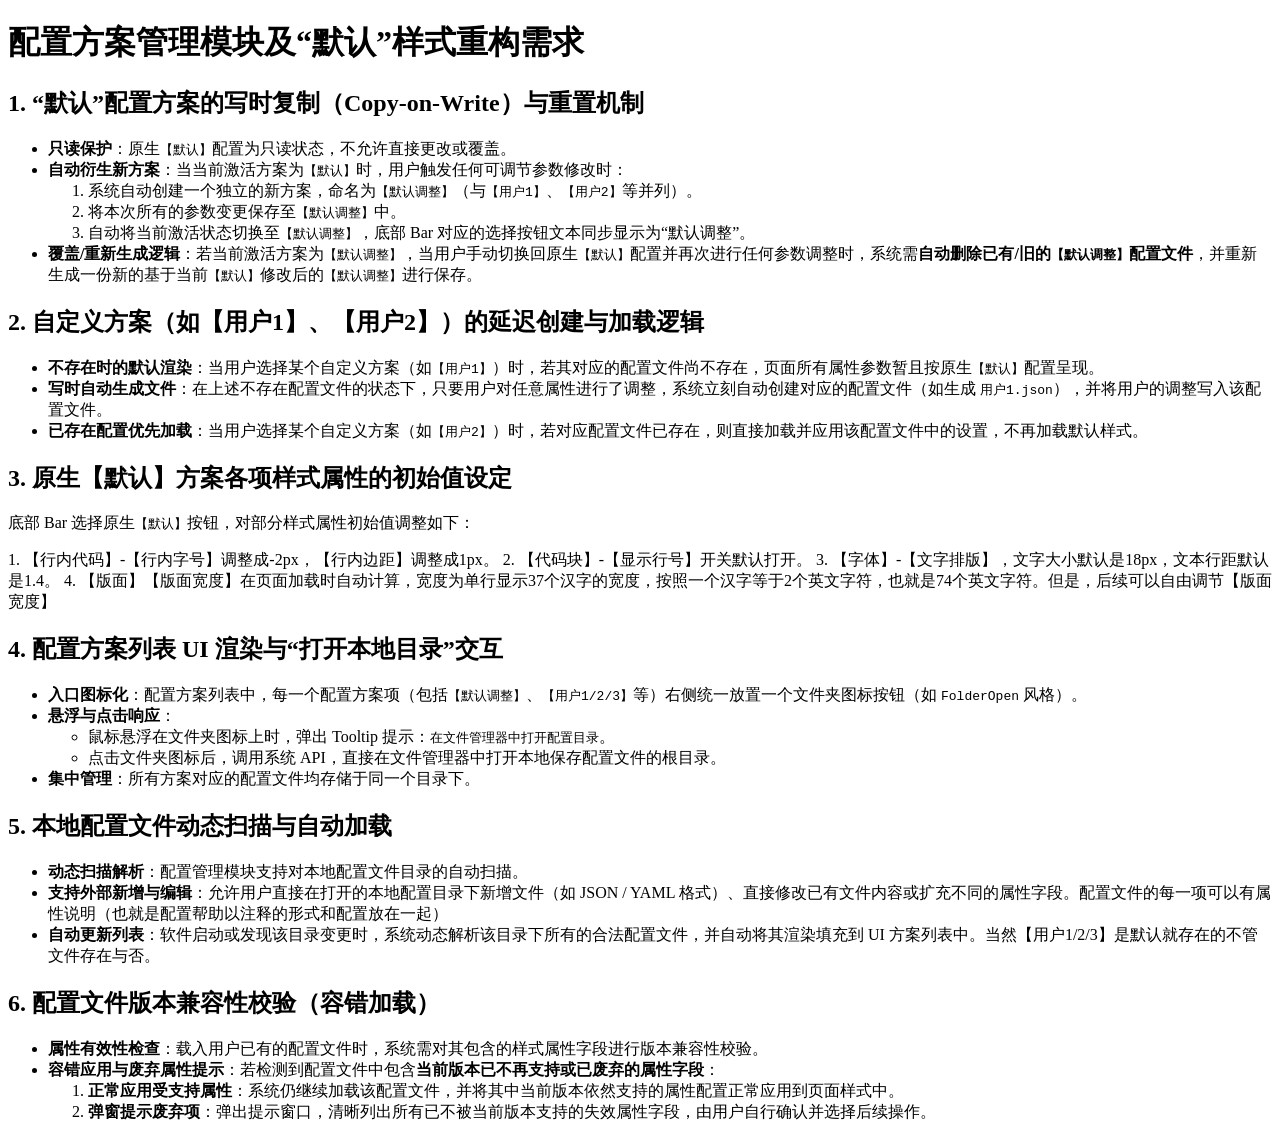
<file: 新要求.html>
<!DOCTYPE html>
<html lang="zh-CN">
<head>
    <meta charset="UTF-8">
    <title>配置方案管理与默认样式调整需求说明</title>
</head>
<body>

<h1>配置方案管理模块及“默认”样式重构需求</h1>

<h2>1. “默认”配置方案的写时复制（Copy-on-Write）与重置机制</h2>
<ul>
    <li><strong>只读保护</strong>：原生<code>【默认】</code>配置为只读状态，不允许直接更改或覆盖。</li>
    <li><strong>自动衍生新方案</strong>：当当前激活方案为<code>【默认】</code>时，用户触发任何可调节参数修改时：
        <ol>
            <li>系统自动创建一个独立的新方案，命名为<code>【默认调整】</code>（与<code>【用户1】</code>、<code>【用户2】</code>等并列）。</li>
            <li>将本次所有的参数变更保存至<code>【默认调整】</code>中。</li>
            <li>自动将当前激活状态切换至<code>【默认调整】</code>，底部 Bar 对应的选择按钮文本同步显示为“默认调整”。</li>
        </ol>
    </li>
    <li><strong>覆盖/重新生成逻辑</strong>：若当前激活方案为<code>【默认调整】</code>，当用户手动切换回原生<code>【默认】</code>配置并再次进行任何参数调整时，系统需<strong>自动删除已有/旧的<code>【默认调整】</code>配置文件</strong>，并重新生成一份新的基于当前<code>【默认】</code>修改后的<code>【默认调整】</code>进行保存。</li>
</ul>

<h2>2. 自定义方案（如【用户1】、【用户2】）的延迟创建与加载逻辑</h2>
<ul>
    <li><strong>不存在时的默认渲染</strong>：当用户选择某个自定义方案（如<code>【用户1】</code>）时，若其对应的配置文件尚不存在，页面所有属性参数暂且按原生<code>【默认】</code>配置呈现。</li>
    <li><strong>写时自动生成文件</strong>：在上述不存在配置文件的状态下，只要用户对任意属性进行了调整，系统立刻自动创建对应的配置文件（如生成 <code>用户1.json</code>），并将用户的调整写入该配置文件。</li>
    <li><strong>已存在配置优先加载</strong>：当用户选择某个自定义方案（如<code>【用户2】</code>）时，若对应配置文件已存在，则直接加载并应用该配置文件中的设置，不再加载默认样式。</li>
</ul>

<h2>3. 原生【默认】方案各项样式属性的初始值设定</h2>
<p>底部 Bar 选择原生<code>【默认】</code>按钮，对部分样式属性初始值调整如下：</p>
<p>
1. 【行内代码】-【行内字号】调整成-2px，【行内边距】调整成1px。
2. 【代码块】-【显示行号】开关默认打开。
3. 【字体】-【文字排版】，文字大小默认是18px，文本行距默认是1.4。
4. 【版面】【版面宽度】在页面加载时自动计算，宽度为单行显示37个汉字的宽度，按照一个汉字等于2个英文字符，也就是74个英文字符。但是，后续可以自由调节【版面宽度】
</p>

<h2>4. 配置方案列表 UI 渲染与“打开本地目录”交互</h2>
<ul>
    <li><strong>入口图标化</strong>：配置方案列表中，每一个配置方案项（包括<code>【默认调整】</code>、<code>【用户1/2/3】</code>等）右侧统一放置一个文件夹图标按钮（如 <code>FolderOpen</code> 风格）。</li>
    <li><strong>悬浮与点击响应</strong>：
        <ul>
            <li>鼠标悬浮在文件夹图标上时，弹出 Tooltip 提示：<code>在文件管理器中打开配置目录</code>。</li>
            <li>点击文件夹图标后，调用系统 API，直接在文件管理器中打开本地保存配置文件的根目录。</li>
        </ul>
    </li>
    <li><strong>集中管理</strong>：所有方案对应的配置文件均存储于同一个目录下。</li>
</ul>

<h2>5. 本地配置文件动态扫描与自动加载</h2>
<ul>
    <li><strong>动态扫描解析</strong>：配置管理模块支持对本地配置文件目录的自动扫描。</li>
    <li><strong>支持外部新增与编辑</strong>：允许用户直接在打开的本地配置目录下新增文件（如 JSON / YAML 格式）、直接修改已有文件内容或扩充不同的属性字段。配置文件的每一项可以有属性说明（也就是配置帮助以注释的形式和配置放在一起）</li>
    <li><strong>自动更新列表</strong>：软件启动或发现该目录变更时，系统动态解析该目录下所有的合法配置文件，并自动将其渲染填充到 UI 方案列表中。当然【用户1/2/3】是默认就存在的不管文件存在与否。</li>
</ul>

<h2>6. 配置文件版本兼容性校验（容错加载）</h2>
<ul>
    <li><strong>属性有效性检查</strong>：载入用户已有的配置文件时，系统需对其包含的样式属性字段进行版本兼容性校验。</li>
    <li><strong>容错应用与废弃属性提示</strong>：若检测到配置文件中包含<strong>当前版本已不再支持或已废弃的属性字段</strong>：
        <ol>
            <li><strong>正常应用受支持属性</strong>：系统仍继续加载该配置文件，并将其中当前版本依然支持的属性配置正常应用到页面样式中。</li>
            <li><strong>弹窗提示废弃项</strong>：弹出提示窗口，清晰列出所有已不被当前版本支持的失效属性字段，由用户自行确认并选择后续操作。</li>
        </ol>
    </li>
</ul>

</body>
</html>
</file>
